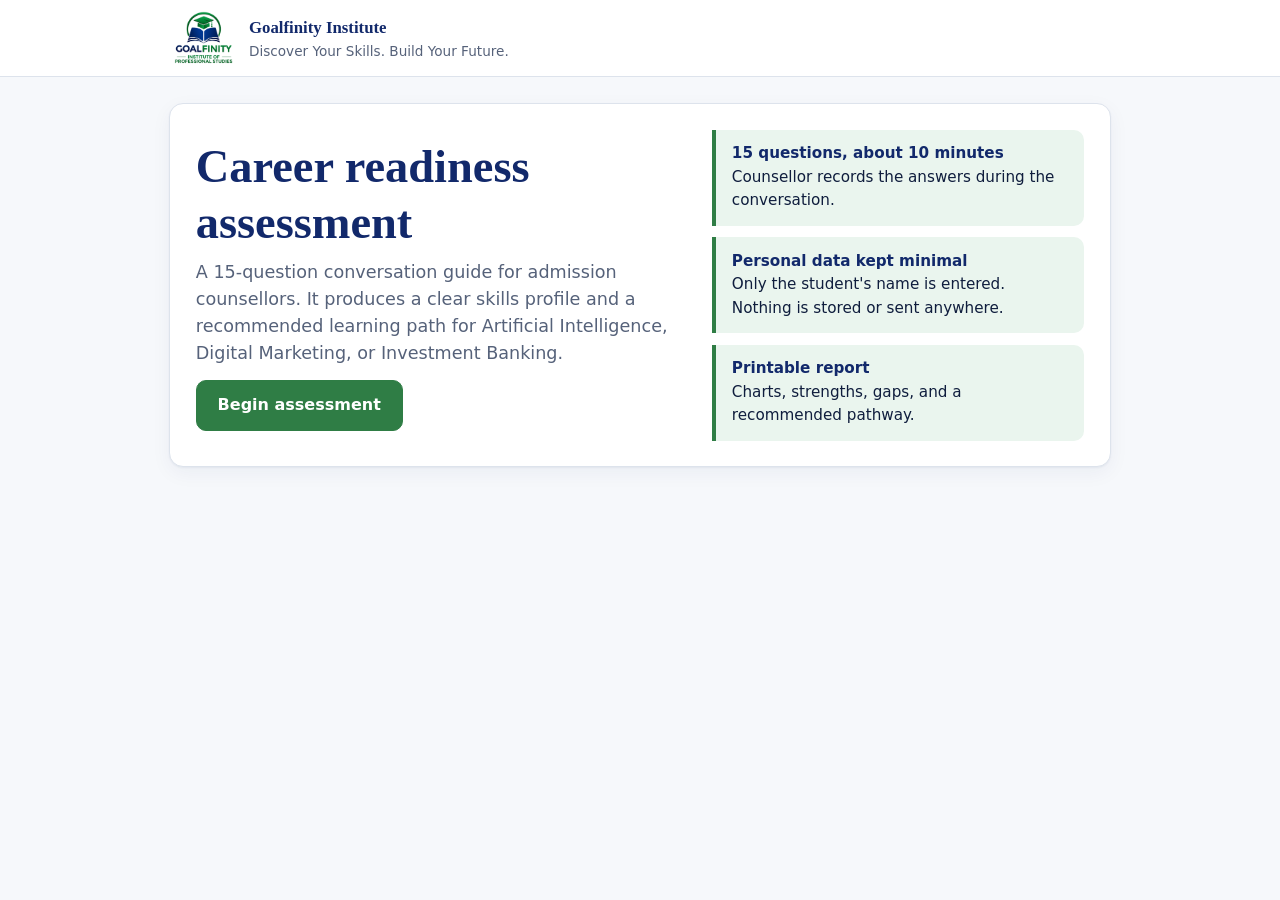
<file: index.html>
<!DOCTYPE html>
<html lang="en">
<head>
<meta charset="utf-8">
<meta name="viewport" content="width=device-width, initial-scale=1">
<title>Goalfinity Institute · Career Assessment</title>
<style>
:root{--navy:#12296b;--ink:#0f1d3d;--green:#2f7d45;--green-d:#256438;--mint:#eaf5ee;--bg:#f6f8fb;--card:#fff;--line:#dde3ec;--mute:#56627a;--warn:#a15c00;
--serif:Georgia,"Times New Roman",serif;--sans:"Segoe UI",system-ui,-apple-system,Roboto,Helvetica,Arial,sans-serif}
*{box-sizing:border-box}
body{margin:0;font-family:var(--sans);background:var(--bg);color:var(--ink);line-height:1.55}
h1,h2,h3{font-family:var(--serif);color:var(--navy);line-height:1.2;margin:0 0 .5rem}
h1{font-size:clamp(1.9rem,4.5vw,2.9rem)}h2{font-size:1.5rem}h3{font-size:1.1rem}
p{margin:0 0 .8rem}
.top{background:#fff;border-bottom:1px solid var(--line)}
.top .in{max-width:980px;margin:0 auto;padding:.7rem 1.2rem;display:flex;align-items:center;gap:.9rem}
.top img,.brand img{height:54px;width:auto;display:block}
.top .nm{font-family:var(--serif);color:var(--navy);font-weight:700;font-size:1.05rem}
.top .tg{color:var(--mute);font-size:.85rem}
main{max-width:980px;margin:0 auto;padding:1.6rem 1.2rem 3rem}
.card{background:var(--card);border:1px solid var(--line);border-radius:14px;padding:1.6rem;box-shadow:0 1px 2px rgba(18,41,107,.05),0 6px 20px rgba(18,41,107,.05)}
.hero{display:grid;grid-template-columns:1.3fr 1fr;gap:2rem;align-items:center}
.hero .lead{font-size:1.1rem;color:var(--mute);max-width:46ch}
.hero ul{margin:0;padding:0;list-style:none;display:grid;gap:.7rem}
.hero li{padding:.8rem 1rem;border-left:4px solid var(--green);background:var(--mint);border-radius:0 10px 10px 0;font-size:.95rem}
.hero li b{display:block;color:var(--navy)}
.btn{font:inherit;font-weight:600;border-radius:10px;padding:.75rem 1.3rem;border:1.5px solid var(--navy);background:#fff;color:var(--navy);cursor:pointer}
.btn.pri{background:var(--navy);color:#fff}.btn.grn{background:var(--green);border-color:var(--green);color:#fff}
.btn:hover:not(:disabled){filter:brightness(.94)}.btn:disabled{opacity:.45;cursor:not-allowed}
:focus-visible{outline:3px solid #1b8aa6;outline-offset:2px}
label.f{display:block;font-weight:600;margin-bottom:.35rem}
input[type=text]{width:100%;font:inherit;padding:.75rem .9rem;border:1.5px solid #b9c3d3;border-radius:10px}
.courses{display:grid;grid-template-columns:repeat(3,1fr);gap:.8rem;border:0;padding:0;margin:0 0 1.4rem}
.courses legend{font-weight:600;margin-bottom:.5rem;padding:0}
.opt{position:relative;display:block}
.opt input{position:absolute;opacity:0;inset:0;cursor:pointer;margin:0}
.opt span{display:block;padding:.9rem 1rem;border:1.5px solid var(--line);border-radius:12px;background:#fff;font-weight:600;color:var(--navy);height:100%}
.opt input:checked+span{border-color:var(--green);background:var(--mint);box-shadow:inset 0 0 0 1px var(--green)}
.opt input:focus-visible+span{outline:3px solid #1b8aa6;outline-offset:2px}
.opt small{display:block;font-weight:400;color:var(--mute);margin-top:.2rem}
.prog{height:8px;background:#e4e9f1;border-radius:99px;overflow:hidden;margin:.4rem 0 1.2rem}
.prog i{display:block;height:100%;background:var(--green);transition:width .3s}
.meta{display:flex;justify-content:space-between;color:var(--mute);font-size:.9rem;gap:1rem;flex-wrap:wrap}
.q{font-family:var(--serif);font-size:clamp(1.25rem,2.6vw,1.6rem);color:var(--navy);margin:.3rem 0 1.2rem;line-height:1.3}
fieldset.ans{border:0;padding:0;margin:0;display:grid;gap:.6rem}
.nav{display:flex;justify-content:space-between;gap:.8rem;margin-top:1.4rem;flex-wrap:wrap}
.rv{display:grid;grid-template-columns:2.2rem 1fr auto;gap:.8rem;padding:.75rem 0;border-bottom:1px solid var(--line);align-items:start}
.rv:last-of-type{border:0}.rv .n{font-weight:700;color:var(--green)}.rv .a{color:var(--mute);font-size:.92rem}.rv .a.miss{color:var(--warn);font-weight:600}
.btn.sm{padding:.35rem .8rem;font-size:.88rem}
.rhead{display:flex;justify-content:space-between;gap:1.5rem;align-items:center;border-bottom:3px solid var(--navy);padding-bottom:1rem;margin-bottom:1.2rem;flex-wrap:wrap}
.rhead img{height:72px}
.facts{display:grid;grid-template-columns:repeat(3,1fr);gap:.8rem;margin-bottom:1.4rem}
.facts div{background:var(--bg);border-radius:10px;padding:.7rem .9rem}.facts small{display:block;color:var(--mute)}.facts b{color:var(--navy)}
.grid2{display:grid;grid-template-columns:1fr 1fr;gap:1.4rem;margin-bottom:1.4rem}
.score{display:flex;align-items:baseline;gap:.6rem;margin-bottom:.3rem}.score b{font-family:var(--serif);font-size:3rem;color:var(--navy)}
.pill{display:inline-block;background:var(--green);color:#fff;border-radius:99px;padding:.15rem .8rem;font-weight:600;font-size:.9rem}
.bar{margin:.55rem 0}.bar div:first-child{display:flex;justify-content:space-between;font-size:.9rem;gap:1rem}
.bar .t{height:9px;background:#e4e9f1;border-radius:99px;overflow:hidden}.bar .t i{display:block;height:100%;background:var(--navy);border-radius:99px}
.bar .t i.g{background:var(--green)}.bar .t i.w{background:#c98a1b}
ul.l{margin:.2rem 0 0;padding-left:1.1rem}ul.l li{margin:.25rem 0}
.note{font-size:.82rem;color:var(--mute);border-top:1px solid var(--line);padding-top:.8rem;margin-top:1.4rem}
.acts{display:flex;gap:.7rem;flex-wrap:wrap;margin-top:1.2rem}
.lg{display:flex;gap:1rem;flex-wrap:wrap;font-size:.8rem;color:var(--mute);margin:0 0 .4rem}.lg i{display:inline-block;width:10px;height:10px;border-radius:50%;margin-right:.35rem;background:var(--navy)}.lg i.g{background:var(--green)}.lg i.w{background:#c98a1b}
.hide{display:none!important}
@media(max-width:720px){.hero,.grid2{grid-template-columns:1fr}.courses{grid-template-columns:1fr}.facts{grid-template-columns:1fr}.top .tg{display:none}}
@media(prefers-reduced-motion:reduce){*{transition:none!important}}
@media print{body{background:#fff}.top,.acts,.noprint{display:none!important}main{padding:0;max-width:none}.card{box-shadow:none;border:0;padding:0}.grid2,.facts{break-inside:avoid}.bar,.rhead{break-inside:avoid}*{-webkit-print-color-adjust:exact;print-color-adjust:exact}}
</style>
</head>
<body>
<header class="top"><div class="in">
  <!-- LOGO: image is set from LOGO_SRC at the top of the script -->
  <img class="logo" alt="Goalfinity Institute of Professional Studies logo">
  <div><div class="nm">Goalfinity Institute</div><div class="tg">Discover Your Skills. Build Your Future.</div></div>
</div></header>
<main id="app" aria-live="polite"></main>

<script>
/* ==== LOGO: replace the value below with your logo filename (e.g. "logo.png") or an image URL ==== */
const LOGO_SRC = "[data-uri]";
/* ====================================================================================================== */

const COURSES = {
  ai:{name:"Artificial Intelligence",blurb:"Machine learning, deep learning, GenAI"},
  dm:{name:"Digital Marketing",blurb:"SEO, paid ads, content, analytics"},
  ib:{name:"Investment Banking",blurb:"Valuation, financial modelling, M&A"}
};
/* Strict confidence scoring: only the top answer earns a high score. Any doubt scores low. */
const SC4=[100,35,15,0,null];
const SCC=[0,15,35,55,100]; /* communication 1..5 */
const OPTS={
  k:["Know it well","Have a little understanding","Have heard of it but do not understand it","Do not know it","Not assessed"],
  e:["Have created a project using it","Have worked with or practised it","Know the theory but have not practised it","No experience","Not assessed"],
  q1:["Know several of these concepts well","Understand some of them","Have heard of them but know very little","Not familiar with them"],
  q2:["Independently created a project","Contributed to a project","Practised through coursework or training","No practical project experience yet"],
  c:["1. Needs substantial support","2. Developing","3. Satisfactory","4. Good","5. Very good"]
};
/* q: [text, short label, option set, category] */
const K="k",E="e";
const BANK={
 ai:[
  ["How familiar are you with machine learning, classification, regression, and model training?","Machine learning basics",K],
  ["How familiar are you with accuracy, precision, recall, F1-score, and confusion matrices?","Model evaluation metrics",K],
  ["How familiar are you with data preprocessing, feature engineering, and exploratory data analysis?","Data preparation & EDA",K],
  ["How familiar are you with neural networks, deep learning, CNNs, RNNs, and LSTMs?","Deep learning",K],
  ["How familiar are you with NLP, Transformers, and Large Language Models?","NLP & LLMs",K],
  ["How familiar are you with embeddings, vector databases, and Retrieval-Augmented Generation (RAG)?","Embeddings & RAG",K],
  ["Have you used Python libraries such as Pandas, NumPy, scikit-learn, TensorFlow, or PyTorch?","Python AI libraries",E],
  ["Have you created a machine learning model, AI application, chatbot, data science project, or RAG application?","AI project built",E],
  ["Have you deployed an AI application or worked on model evaluation, monitoring, or production implementation?","Deployment & monitoring",E]],
 dm:[
  ["How familiar are you with SEO, search engine marketing, and organic versus paid marketing?","SEO & search marketing",K],
  ["How familiar are you with Google Ads, Meta Ads, and paid campaign management?","Paid advertising",K],
  ["How familiar are you with content marketing, copywriting, and social media strategy?","Content & social strategy",K],
  ["How familiar are you with marketing analytics, KPIs, conversions, and campaign measurement?","Analytics & KPIs",K],
  ["How familiar are you with email marketing, marketing automation, and lead generation?","Email & lead generation",K],
  ["Have you created marketing content, managed social media pages, or planned a content calendar?","Content creation",E],
  ["Have you used tools such as Google Analytics, Canva, Meta Business Suite, or SEO tools?","Marketing tools",E],
  ["Have you run, simulated, or helped manage a paid ad, email, or social media campaign?","Campaign execution",E],
  ["Have you built a landing page or website, or measured and reported campaign results?","Web & reporting",E]],
 ib:[
  ["How familiar are you with financial statements: the income statement, balance sheet, and cash flow statement?","Financial statements",K],
  ["How familiar are you with valuation methods such as DCF, comparable companies, and precedent transactions?","Valuation methods",K],
  ["How familiar are you with financial modelling and Excel, including three-statement models and financial formulas?","Financial modelling & Excel",K],
  ["How familiar are you with mergers and acquisitions, IPOs, and how investment banks raise capital for companies?","M&A, IPOs & capital raising",K],
  ["How familiar are you with equity markets, bonds, interest rates, and derivatives?","Capital markets & instruments",K],
  ["How familiar are you with corporate finance ideas such as time value of money, WACC, and capital structure?","Corporate finance concepts",K],
  ["Have you built a financial model or analysed company financials in Excel?","Excel financial modelling",E],
  ["Have you valued a company, written an equity research note, or prepared a case study or pitch?","Valuation & research work",E],
  ["Have you practised markets through paper trading, a stock-market simulation, a finance competition, or a finance certification course?","Market practice & certification",E]]
};
function buildQs(course){
  const qs=[
   {t:"How familiar are you with data, programming, and technology concepts such as structured and unstructured data, SQL, Python, or Business Intelligence?",tag:"Data & tech concepts",o:"q1",cat:"found"},
   {t:"Have you ever worked on a technical, analytical, marketing, or technology-related project?",tag:"Prior project work",o:"q2",cat:"found"}];
  BANK[course].forEach(b=>qs.push({t:b[0],tag:b[1],o:b[2],cat:b[2]==K?"know":"exp"}));
  qs.push(
   {t:"Have you applied the skills you know to a real problem, such as a study task, work task, or personal project?",tag:"Real-world application",o:E,cat:"apply"},
   {t:"Have you shared your work, for example through a portfolio, GitHub, presentation, or written summary?",tag:"Sharing & documenting work",o:E,cat:"apply"},
   {t:"How clearly can the student explain a technical or project idea in simple words?",tag:"Explaining ideas",o:"c",cat:"comm"},
   {t:"How well does the student listen, ask questions, and respond during the counselling conversation?",tag:"Listening & responding",o:"c",cat:"comm"});
  return qs; /* always exactly 15 */
}
const CATS={found:"Technology foundation",know:"Course knowledge",exp:"Hands-on experience",apply:"Practical application",comm:"Communication"};
const PATH={
 ai:["Start with Python and data foundations before moving into machine learning.","Join the core Machine Learning and Data Science track, with hands-on mini projects.","Move to Deep Learning, NLP, and Generative AI, with a project-led approach.","Join advanced GenAI, RAG, and MLOps projects, and build a deployable portfolio."],
 dm:["Start with digital marketing fundamentals: search, social media, and content basics.","Join the core track covering SEO, paid ads, and analytics, with live campaign practice.","Move to advanced paid media, automation, and conversion optimisation.","Join advanced strategy and analytics projects, with real campaign ownership."],
 ib:["Start with accounting, financial statements, and Excel basics before valuation.","Join the core track on financial modelling and valuation, with guided case studies.","Move to advanced M&A, LBO, and capital markets modelling, with deal-style projects.","Join advanced deal simulation, pitch-book, and interview preparation projects."]};
const LEVELS=["Beginner","Developing","Proficient","Advanced"];

const S={screen:"welcome",name:"",course:"",qs:[],ans:[],i:0,date:null};
const $=id=>document.getElementById(id), app=$("app");
document.querySelectorAll("img.logo").forEach(i=>{i.src=LOGO_SRC;i.onerror=()=>{i.replaceWith(Object.assign(document.createElement("b"),{textContent:"GOALFINITY",style:"color:#12296b;font-size:1.3rem"}))}});
const esc=s=>String(s).replace(/[&<>"']/g,c=>({"&":"&amp;","<":"&lt;",">":"&gt;",'"':"&quot;","'":"&#39;"}[c]));
const score=(q,a)=>a==null?null:(q.o=="c"?SCC[a]:SC4[a]);
const optText=(q,a)=>a==null?null:OPTS[q.o][a];
const isNA=(q,a)=>a!=null&&q.o!="c"&&q.o!="q1"&&q.o!="q2"&&a==4;

function go(s){S.screen=s;render();window.scrollTo(0,0);setTimeout(()=>{const h=app.querySelector("h1,h2");if(h){h.tabIndex=-1;h.focus({preventScroll:true})}},0)}

function render(){
 if(S.screen=="welcome") app.innerHTML=`<section class="card hero"><div>
  <h1>Career readiness assessment</h1>
  <p class="lead">A 15-question conversation guide for admission counsellors. It produces a clear skills profile and a recommended learning path for Artificial Intelligence, Digital Marketing, or Investment Banking.</p>
  <button class="btn grn" data-a="start">Begin assessment</button></div>
  <ul><li><b>15 questions, about 10 minutes</b>Counsellor records the answers during the conversation.</li>
  <li><b>Personal data kept minimal</b>Only the student's name is entered. Nothing is stored or sent anywhere.</li>
  <li><b>Printable report</b>Charts, strengths, gaps, and a recommended pathway.</li></ul></section>`;
 if(S.screen=="setup") app.innerHTML=`<section class="card" style="max-width:640px;margin:0 auto"><h2>Assessment setup</h2>
  <p style="color:var(--mute)">Enter the student's name and choose the course they are enquiring about.</p>
  <label class="f" for="nm">Student name</label><input type="text" id="nm" autocomplete="off" value="${esc(S.name)}" style="margin-bottom:1.2rem">
  <fieldset class="courses"><legend>Course</legend>${Object.entries(COURSES).map(([k,c])=>`<label class="opt"><input type="radio" name="course" value="${k}" ${S.course==k?"checked":""}><span>${c.name}<small>${c.blurb}</small></span></label>`).join("")}</fieldset>
  <p id="err" class="hide" style="color:#b3261e;font-weight:600" role="alert"></p>
  <div class="nav" style="margin-top:0"><button class="btn" data-a="home">Back</button><button class="btn pri" data-a="begin">Start questions</button></div></section>`;
 if(S.screen=="quiz"){
  const q=S.qs[S.i],n=S.i+1,sel=S.ans[S.i],opts=OPTS[q.o];
  app.innerHTML=`<section class="card" style="max-width:760px;margin:0 auto">
   <div class="meta"><span><b>${esc(S.name)}</b> · ${COURSES[S.course].name}</span><span>Question ${n} of 15</span></div>
   <div class="prog" role="progressbar" aria-valuemin="0" aria-valuemax="15" aria-valuenow="${n}" aria-label="Assessment progress"><i style="width:${n/15*100}%"></i></div>
   <p style="color:var(--green-d);font-weight:600;margin:0">${CATS[q.cat]}</p>
   <h2 class="q" tabindex="-1" id="qh">${n}. ${esc(q.t)}</h2>
   <fieldset class="ans"><legend class="hide">Response</legend>${opts.map((o,k)=>`<label class="opt"><input type="radio" name="ans" value="${k}" ${sel===k?"checked":""}><span>${esc(o)}</span></label>`).join("")}</fieldset>
   <div class="nav"><button class="btn" data-a="prev">${S.i==0?"Back to setup":"Previous"}</button>
   <button class="btn pri" data-a="next" ${sel==null?"disabled":""}>${S.i==14?"Review answers":"Next"}</button></div></section>`;
 }
 if(S.screen=="review"){
  const miss=S.ans.filter(a=>a==null).length;
  app.innerHTML=`<section class="card" style="max-width:820px;margin:0 auto"><h2>Review answers</h2>
   <p style="color:var(--mute)">${esc(S.name)} · ${COURSES[S.course].name}. Select Edit to change any answer.</p>
   ${miss?`<p style="color:var(--warn);font-weight:600" role="alert">${miss} question${miss>1?"s":""} still need an answer before the report can be generated.</p>`:""}
   ${S.qs.map((q,k)=>`<div class="rv"><span class="n">${k+1}</span><div><div>${esc(q.t)}</div><div class="a ${S.ans[k]==null?"miss":""}">${S.ans[k]==null?"Not answered":esc(optText(q,S.ans[k]))}</div></div><button class="btn sm" data-a="edit" data-k="${k}" aria-label="Edit answer ${k+1}">Edit</button></div>`).join("")}
   <div class="nav"><button class="btn" data-a="back15">Previous</button><button class="btn grn" data-a="gen" ${miss?"disabled":""}>Generate report</button></div></section>`;
 }
 if(S.screen=="report") report();
 const h=$("qh");if(h&&S.screen=="quiz"&&S._focus){h.focus({preventScroll:true});S._focus=false}
}

function calc(){
 const by={};let all=[];
 S.qs.forEach((q,k)=>{const v=score(q,S.ans[k]);if(v==null)return;(by[q.cat]=by[q.cat]||[]).push(v);all.push(v)});
 const avg=a=>a&&a.length?Math.round(a.reduce((x,y)=>x+y,0)/a.length):null;
 const cats=Object.keys(CATS).map(c=>({k:c,label:CATS[c],v:avg(by[c])}));
 const weights={found:.15,know:.3,exp:.3,apply:.1,comm:.15};
 let ws=0,wt=0;cats.forEach(c=>{if(c.v!=null){ws+=c.v*weights[c.k];wt+=weights[c.k]}});
 const total=wt?Math.round(ws/wt):0;
 const lvl=total<20?0:total<45?1:total<75?2:3;
 const topics=S.qs.map((q,k)=>({tag:q.tag,cat:q.cat,v:score(q,S.ans[k])})).filter(t=>t.v!=null&&t.cat!="comm");
 const sorted=[...topics].sort((a,b)=>b.v-a.v);
 return{cats,total,lvl,topics,strengths:sorted.filter(t=>t.v>=85).slice(0,4),gaps:[...sorted].reverse().filter(t=>t.v<85).slice(0,4),
  na:S.qs.filter((q,k)=>S.ans[k]==null||isNA(q,S.ans[k])).length};
}
function radar(cats){
 const cx=170,cy=150,R=100,n=cats.length,pt=(i,r)=>{const a=-Math.PI/2+2*Math.PI*i/n;return[cx+r*Math.cos(a),cy+r*Math.sin(a)]};
 const ring=f=>cats.map((c,i)=>pt(i,R*f).join(",")).join(" ");
 const poly=cats.map((c,i)=>pt(i,R*(c.v||0)/100).join(",")).join(" ");
 const short=["Foundation","Knowledge","Experience","Application","Communication"];
 return`<svg viewBox="0 0 340 300" role="img" aria-label="Skills profile radar chart: ${cats.map(c=>c.label+" "+(c.v==null?"not assessed":c.v+" percent")).join(", ")}" style="width:100%;max-width:380px;display:block;margin:auto">
 ${[.25,.5,.75,1].map(f=>`<polygon points="${ring(f)}" fill="none" stroke="#dde3ec"/>`).join("")}
 ${cats.map((c,i)=>`<line x1="${cx}" y1="${cy}" x2="${pt(i,R)[0]}" y2="${pt(i,R)[1]}" stroke="#dde3ec"/>`).join("")}
 <polygon points="${poly}" fill="rgba(47,125,69,.22)" stroke="#2f7d45" stroke-width="2.5"/>
 ${cats.map((c,i)=>{const p=pt(i,R*(c.v||0)/100),l=pt(i,R+22);return`<circle cx="${p[0]}" cy="${p[1]}" r="4" fill="#12296b"/><text x="${l[0]}" y="${l[1]}" font-size="12" fill="#12296b" font-weight="600" text-anchor="${l[0]<cx-5?"end":l[0]>cx+5?"start":"middle"}" dominant-baseline="middle">${short[i]}</text>`}).join("")}</svg>`;
}
const bar=(l,v,cls="")=>`<div class="bar"><div><span>${esc(l)}</span><b>${v==null?"Not assessed":v+"%"}</b></div><div class="t"><i class="${cls}" style="width:${v||0}%"></i></div></div>`;

function report(){
 const r=calc(),c=COURSES[S.course];
 const date=S.date.toLocaleDateString("en-IN",{day:"numeric",month:"long",year:"numeric"});
 const sum=`${esc(S.name)} shows a <b>${LEVELS[r.lvl].toLowerCase()}</b> level of readiness for ${c.name}, with an overall score of ${r.total}%.`+
  (r.strengths.length?` The strongest areas are ${r.strengths.slice(0,2).map(s=>s.tag.toLowerCase()).join(" and ")}.`:" There are no established strengths in this area yet, so the learning path starts from the basics.")+
  (r.gaps.length?` The main areas to build are ${r.gaps.slice(0,2).map(s=>s.tag.toLowerCase()).join(" and ")}.`:"");
 const comm=r.cats.find(x=>x.k=="comm").v;
 const steps=[PATH[S.course][r.lvl],
  r.gaps.length?`Focus early practice on: ${r.gaps.map(g=>g.tag).join(", ")}.`:"Keep building depth with portfolio-level projects.",
  comm!=null&&comm<85?"Add guided presentation and communication practice alongside technical work.":"Communication is a good base for interviews and client-facing work.",
  "Complete at least one hands-on project during the course to evidence skills."];
 app.innerHTML=`<section class="card" id="rep">
  <div class="rhead"><div><h1 style="font-size:1.9rem">Career assessment report</h1><div style="color:var(--mute)">Discover Your Skills. Build Your Future.</div></div><img class="logo" src="${LOGO_SRC}" alt="Goalfinity Institute"></div>
  <div class="facts"><div><small>Student</small><b>${esc(S.name)}</b></div><div><small>Course</small><b>${c.name}</b></div><div><small>Assessment date</small><b>${date}</b></div></div>
  <div class="grid2"><div><h3>Overall readiness</h3><div class="score"><b>${r.total}%</b><span class="pill">${LEVELS[r.lvl]}</span></div><p>${sum}</p></div>
  <div>${radar(r.cats)}</div></div>
  <div class="grid2"><div><h3>Skill areas</h3><p class="lg"><span><i class="g"></i>Fully confident</span><span><i class="n"></i>Some doubt</span><span><i class="w"></i>Low confidence</span></p>${r.cats.map(x=>bar(x.label,x.v,x.v>=85?"g":x.v!=null&&x.v<40?"w":"")).join("")}</div>
  <div><h3>Topic breakdown</h3><p class="lg"><span><i class="g"></i>Fully confident</span><span><i class="n"></i>Some doubt</span><span><i class="w"></i>Low confidence</span></p>${r.topics.map(t=>bar(t.tag,t.v,t.v>=85?"g":t.v<40?"w":"")).join("")}</div></div>
  <div class="grid2"><div><h3>Strengths</h3>${r.strengths.length?`<ul class="l">${r.strengths.map(s=>`<li>${esc(s.tag)}</li>`).join("")}</ul>`:"<p>No topics at a working level yet.</p>"}</div>
  <div><h3>Areas to develop</h3>${r.gaps.length?`<ul class="l">${r.gaps.map(s=>`<li>${esc(s.tag)}</li>`).join("")}</ul>`:"<p>No major gaps identified.</p>"}</div></div>
  <h3>Recommended pathway</h3><ul class="l">${steps.map(s=>`<li>${esc(s)}</li>`).join("")}</ul>
  <p class="note">This is an indicative assessment based on responses recorded by the counsellor during conversation. ${r.na?`${r.na} question${r.na>1?"s were":" was"} marked Not assessed and excluded from scoring. `:""}Scoring is deliberately strict: full marks are given only for complete confidence, and any doubt lowers the score. It is a guide for course selection, not a formal test result.</p>
  <div class="acts noprint"><button class="btn pri" data-a="print">Print report</button><button class="btn pri" data-a="print">Save as PDF</button><button class="btn" data-a="review">Edit answers</button><button class="btn grn" data-a="new">New assessment</button></div>
  <p class="note noprint" style="border:0;margin:0">To save as PDF, choose "Save as PDF" as the destination in the print window.</p></section>`;
}

app.addEventListener("click",e=>{
 const b=e.target.closest("[data-a]");if(!b)return;const a=b.dataset.a;
 if(a=="start")go("setup");
 if(a=="home")go("welcome");
 if(a=="begin"){
  const nm=$("nm").value.trim(),co=(document.querySelector('input[name=course]:checked')||{}).value;
  if(!nm||!co){const er=$("err");er.textContent=!nm?"Enter the student's name.":"Select a course.";er.classList.remove("hide");return}
  if(co!=S.course||nm!=S.name||!S.qs.length){if(co!=S.course||!S.qs.length){S.qs=buildQs(co);S.ans=Array(15).fill(null)}}
  S.name=nm;S.course=co;S.i=0;S.date=S.date||new Date();S._focus=true;go("quiz");
 }
 if(a=="prev"){if(S.i==0)go("setup");else{S.i--;S._focus=true;render()}}
 if(a=="next"){if(S.i==14)go("review");else{S.i++;S._focus=true;render()}}
 if(a=="edit"){S.i=+b.dataset.k;S._focus=true;go("quiz")}
 if(a=="back15"){S.i=14;S._focus=true;go("quiz")}
 if(a=="gen")go("report");
 if(a=="review")go("review");
 if(a=="print")window.print();
 if(a=="new"){Object.assign(S,{name:"",course:"",qs:[],ans:[],i:0,date:null});go("welcome")}
});
app.addEventListener("change",e=>{
 if(e.target.name=="ans"){S.ans[S.i]=+e.target.value;app.querySelector('[data-a=next]').disabled=false}
});
app.addEventListener("keydown",e=>{if(e.key=="Enter"&&e.target.id=="nm"){e.preventDefault();app.querySelector('[data-a=begin]').click()}});
render();
</script>
</body>
</html>
</file>
